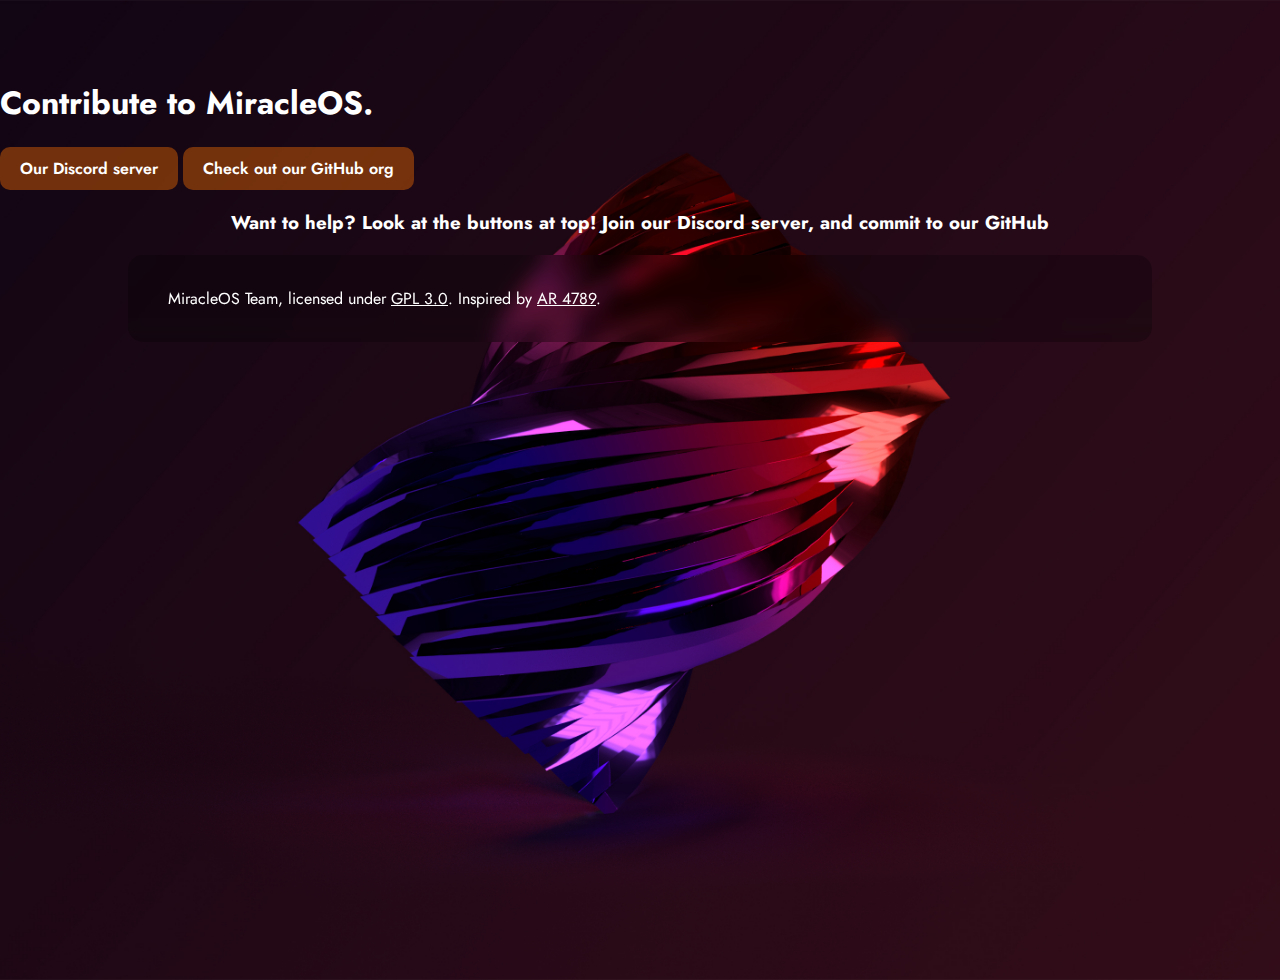
<file: contribute/index.html>
<html lang="en">
    <head>
        <link rel="stylesheet" href="../style/main.css" />
        <link rel="icon" href="../brand/color.png" />
        <title>Documentation - MiracleOS</title>
    </head>
    <header>
        <h1><span>Contribute</span> to MiracleOS.</h1>
        <div class="buttons-div">
            <a href="https://discord.gg/qWDkq9apr3"
                ><button class="button-primary">Our Discord server</button></a
            >
            <a href="https://github.com/MiracleOS-Team"
                ><button class="button-primary">
                    Check out our GitHub org
                </button></a
            >
        </div>
    </header>
    <body>
        <center>
            <h3>
                Want to help? Look at the buttons at top! Join our Discord
                server, and commit to our GitHub
            </h3>
        </center>
    </body>
    <footer>
        <p>
            <span>MiracleOS Team</span>, licensed under
            <a href="https://www.gnu.org/licenses/gpl-3.0.html">GPL 3.0</a>.
            Inspired by
            <a href="https://www.youtube.com/@AbdiRPC4789">AR 4789</a>.
        </p>
    </footer>
</html>
</file>
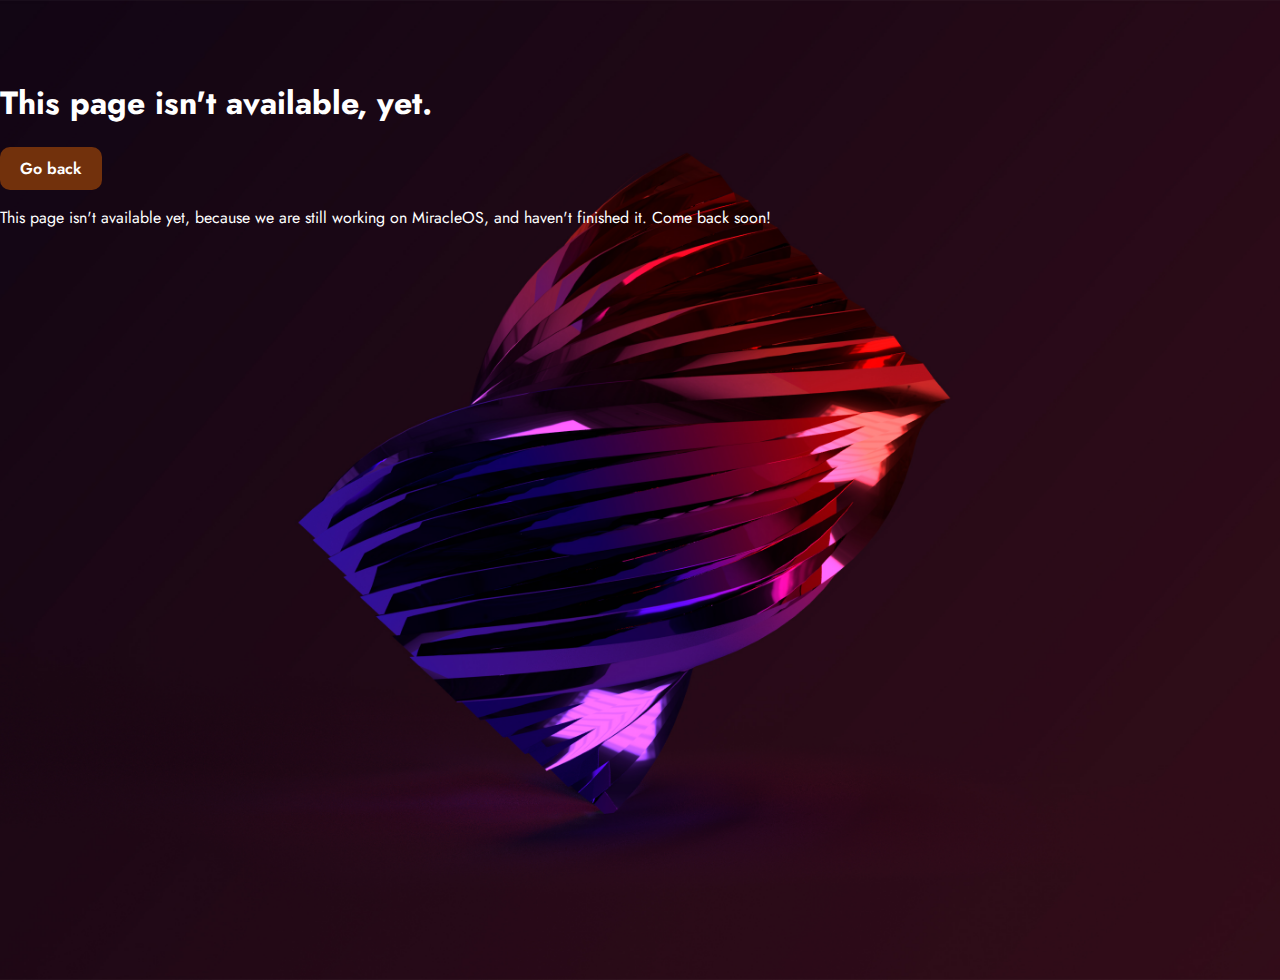
<file: docs/index.html>
<html lang="en">
    <head>
        <link rel="preconnect" href="https://fonts.googleapis.com">
        <link rel="preconnect" href="https://fonts.gstatic.com" crossorigin>
        <link href="https://fonts.googleapis.com/css2?family=Jost:ital,wght@0,100;0,200;0,300;0,400;0,500;0,600;0,700;0,800;0,900;1,100;1,200;1,300;1,400;1,500;1,600;1,700;1,800;1,900&display=swap" rel="stylesheet">
        <link rel="stylesheet" href="../style/main.css">
        <link rel="icon" href="../brand/color.png">
        <title>Documentation - MiracleOS</title>
    </head>
    <header>
        <h1>This page isn't available, <span>yet</span>.</h1>
        <div class="buttons-div">
            <a href="/index.html"><button class="button-primary">Go back</button></a>
        </div>
    </header>
    <body>
        <p>This page isn't available yet, because we are still working on MiracleOS, and haven't finished it. Come back soon!</p>
    </body>
</html>
</file>
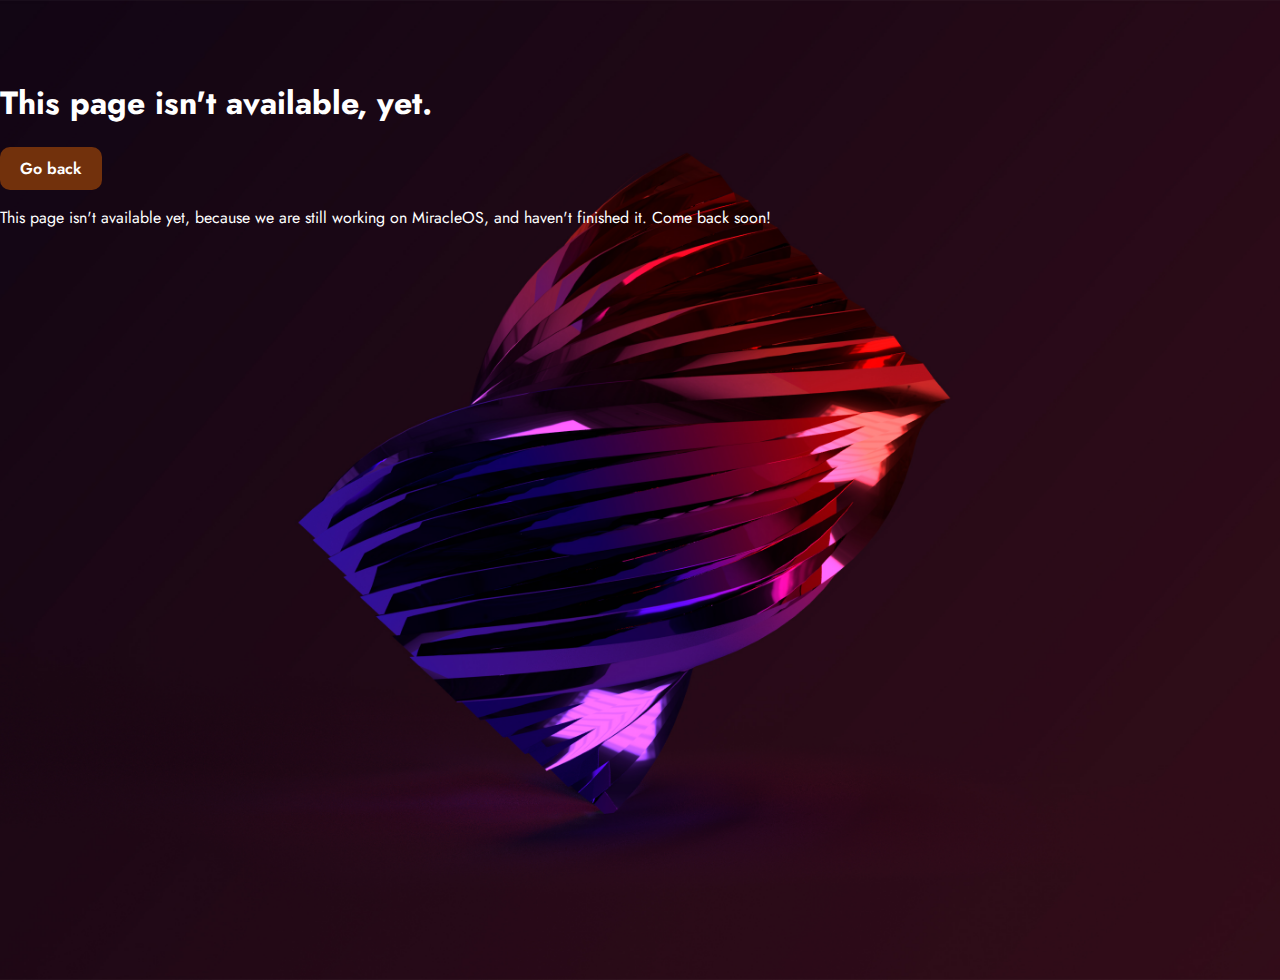
<file: download/index.html>
<html lang="en">
    <head>
        <link rel="stylesheet" href="../style/main.css" />
        <link rel="icon" href="../brand/color.png" />
        <title>Documentation - MiracleOS</title>
    </head>
    <header>
        <h1>This page isn't available, <span>yet</span>.</h1>
        <div class="buttons-div">
            <a href="../index.html"
                ><button class="button-primary">Go back</button></a
            >
        </div>
    </header>
    <body>
        <p>
            This page isn't available yet, because we are still working on
            MiracleOS, and haven't finished it. Come back soon!
        </p>
    </body>
</html>
</file>
<file: style/main.css>
/*TODO
*Organize this code
*Make it responsive -> needs more testing
*Nothing more, really :P
*/

@import url("https://fonts.googleapis.com/css2?family=Jost:wght@100..900&display=swap");

* {
    box-sizing: border-box;
    color: #ffffff;
}

a {
    color: white !important;
}

img {
    user-select: none !important;
}

html,
body {
    font-family: "Jost";
    margin: 0;
    padding: 0;
}

body {
    background-image: url("../brand/wallpaper.jpg");
    background-repeat: no-repeat;
    background-size: cover;
    background-position: center;
    min-height: 100vh; 
    margin-top: 80px; 
}


.main-content,
footer {
    transition: all 1s;
    background-color: rgba(0, 0, 0, 0.25);
    backdrop-filter: blur(10px);
    margin: 10% 10% 5% 10%;
    overflow: auto;
    padding: 2.5em;
    border-radius: 15px;
}

footer {
    margin-top: 0;
    padding: 1em 2.5em;
}

.cta-buttons {
    margin-top: 10px;
    display: flex;
    flex-direction: row;
    gap: 5px;
}

/* TODO - change when we add back buttons at index.html */
.cta-buttons a:nth-of-type(1) button {
    border-top-right-radius: 5px !important;
    border-bottom-right-radius: 5px !important;
}

.cta-buttons a:nth-of-type(2) button {
    border-top-left-radius: 5px !important;
    border-bottom-left-radius: 5px !important;
}

.slogan-container {
    display: flex;
    flex-direction: column;
    align-items: flex-start;
    justify-content: flex-start;
}

.slogan-header {
    z-index: 10;
    font-size: 5rem;
    margin: 0;
    padding: 0;
    line-height: 105%;
    animation: slideDown 0.75s ease-out;
    font-weight: bold;
}

.navbar-non-bs {
    width: 100vw;
    height: 80px;
    padding: 20px 0px;
    color: white;
    gap: 100px;
    position: fixed;
    display: flex;
    flex-direction: row;
    justify-content: center;
    align-items: center;
    background-color: rgba(0, 0, 0, 0.7);
    z-index: 399;
    top: 0%;
    left: 0%;
    right: 0%;
    animation: fadeIn 0.75s;
}

.navbar-brand {
    height: 100%;
    display: flex;
    flex-direction: row;
    justify-content: center;
    align-items: center;
}

.navbar-brand h3 {
    font-size: x-large;
    font-weight: 600;
}

.navbar-brand img {
    margin-left: 10px;
    margin-right: 10px;
    height: 100%;
    object-fit: scale-down;
    aspect-ratio: 1/1;
}

.navbar-links {
    display: flex;
    flex-direction: row;
    align-items: center;
    justify-content: center;
    gap: 15px;
}

.navbar-link {
    font-size: 1.25rem;
    text-decoration: none;
    text-align: center;
}

.navbar-link:hover {
    color: rgb(255, 165, 0) !important;
}

h2 {
    z-index: 1;
    font-size: 3rem;
    margin: 20px 0px 10px 0px;
    font-weight: 600;
}

button {
    background-color: rgba(255, 115, 0, 0.4);
    border: none;
    cursor: pointer;
    font-size: 1.25em;
    padding: 10px 20px;
    border-radius: 10px;
    transition: background-color 1s;
    font-family: "Jost";
    font-weight: 600;
    font-size: medium;
}

button:hover {
    background: rgba(255, 115, 0, 1);
    color: black;
}

.grad-bg {
    background: linear-gradient(
        to right,
        rgb(255, 165, 0),
        rgb(184, 40, 217),
        rgb(255, 115, 0),
        rgb(208, 0, 255)
    );
    background-size: 250%;
    background-position: 0%;
    transition: background-position 1s;
}

.grad-bg:hover {
    background-position: 100%;
}

#why-us-boxes {
    display: flex;
    border-radius: 20px;
    overflow: hidden;
    flex-direction: row;
    flex-wrap: wrap;
    gap: 10px;
    z-index: 0;
}

.boxes {
    border-radius: 5px;
    padding: 30px;
    flex: 1;
    flex-basis: 40%;
    display: flex;
    flex-direction: row;
    align-items: flex-start;
    justify-content: flex-start;
    gap: 20px;
}

.boxes:nth-of-type(2),
.boxes:nth-of-type(4),
.boxes:nth-of-type(6) {
    background-position: 220%;
}

.boxes:nth-of-type(2):hover,
.boxes:nth-of-type(4):hover,
.boxes:nth-of-type(6):hover {
    background-position: 170%;
}

.boxes img {
    height: 35px;
}

.boxes div {
    display: flex;
    flex-direction: column;
    align-items: flex-start;
    justify-content: flex-start;
}

.boxes p {
    display: block;
    overflow: hidden;
    text-overflow: clip;
    max-width: 75ch;
    color: black !important;
}

.boxes .b-title {
    font-size: 1.5rem;
    font-weight: 500;
    margin: 0;
}

.system-requirements-table {
    background-color: rgba(184, 40, 217, 0.2);
    border-radius: 15px;
    width: 100%;
}

td {
    padding: 5px;
}

th {
    padding: 5px;
    font-weight: 500;
    text-align: left;
    font-size: large;
}

.dropdown {
    display: none;
    background-color: transparent;
}

.dropdown-menu {
    position: fixed;
    top: 80px;
    left: 0;
    right: 0;
    min-height: 70vh;
    z-index: 999;
    display: flex;
    color: white;
    margin-top: 8vh;
    justify-content: center;
    align-items: center;
    list-style-type: none;
    margin: auto;
    gap: 5px;
    flex-direction: column;
    visibility: visible;
    overflow-x: hidden;
    visibility: hidden;
}

#mobile-dropdown img {
    height: 40px;
    object-fit: scale-down;
}

@media (max-width: 1000px) {
    .navbar-link {
        display: none;
    }
    .dropdown-menu {
        visibility: visible;
    }
    .dropdown-button:hover {
        cursor: pointer;
    }
    .dropdown-btn {
        background: linear-gradient(
            to right,
            rgb(255, 165, 0),
            rgb(184, 40, 217)
        ) !important;
        font-size: 1rem;
        flex: 1;
        margin: 0px;
        border-radius: 0px !important;
        width: 100%;
    }
    .dropdown-hide {
        display: none;
    }
    #logo-navbar {
        position: absolute;
        margin-left: 3.8%;
    }
    #mobile-dropdown {
        display: flex;
        align-items: center;
        justify-content: center;
    }
  .main-content {
    padding: 1em;
  }
  .slogan-header {
    font-size: 30px;
    text-align: center;
  }
  .cta-buttons {
    width: 100%;
  }
  .coming-soon {
    text-align: center;
    width: 100%;
  }
  .why-use {
    text-align: center;
    font-size: 25px;
  }
  .main-content, footer {
    margin: 25% 5% 2% 5%
  }
  .boxes {
    flex-basis: 0;
    display: flex;
    flex-direction: column;
    align-items: center;
    gap: 0;
    text-align: center;
  }
  .b-title {
    width: 100%;
    text-align: center;
  }
}

@keyframes slideDown {
    0% {
        transform: translateY(-50%);
        opacity: 0;
    }
    100% {
        transform: translateY(0);
        opacity: 1;
    }
}

@keyframes fadeIn {
    0% {
        opacity: 0;
    }
    100% {
        opacity: 1;
    }
}
</file>
